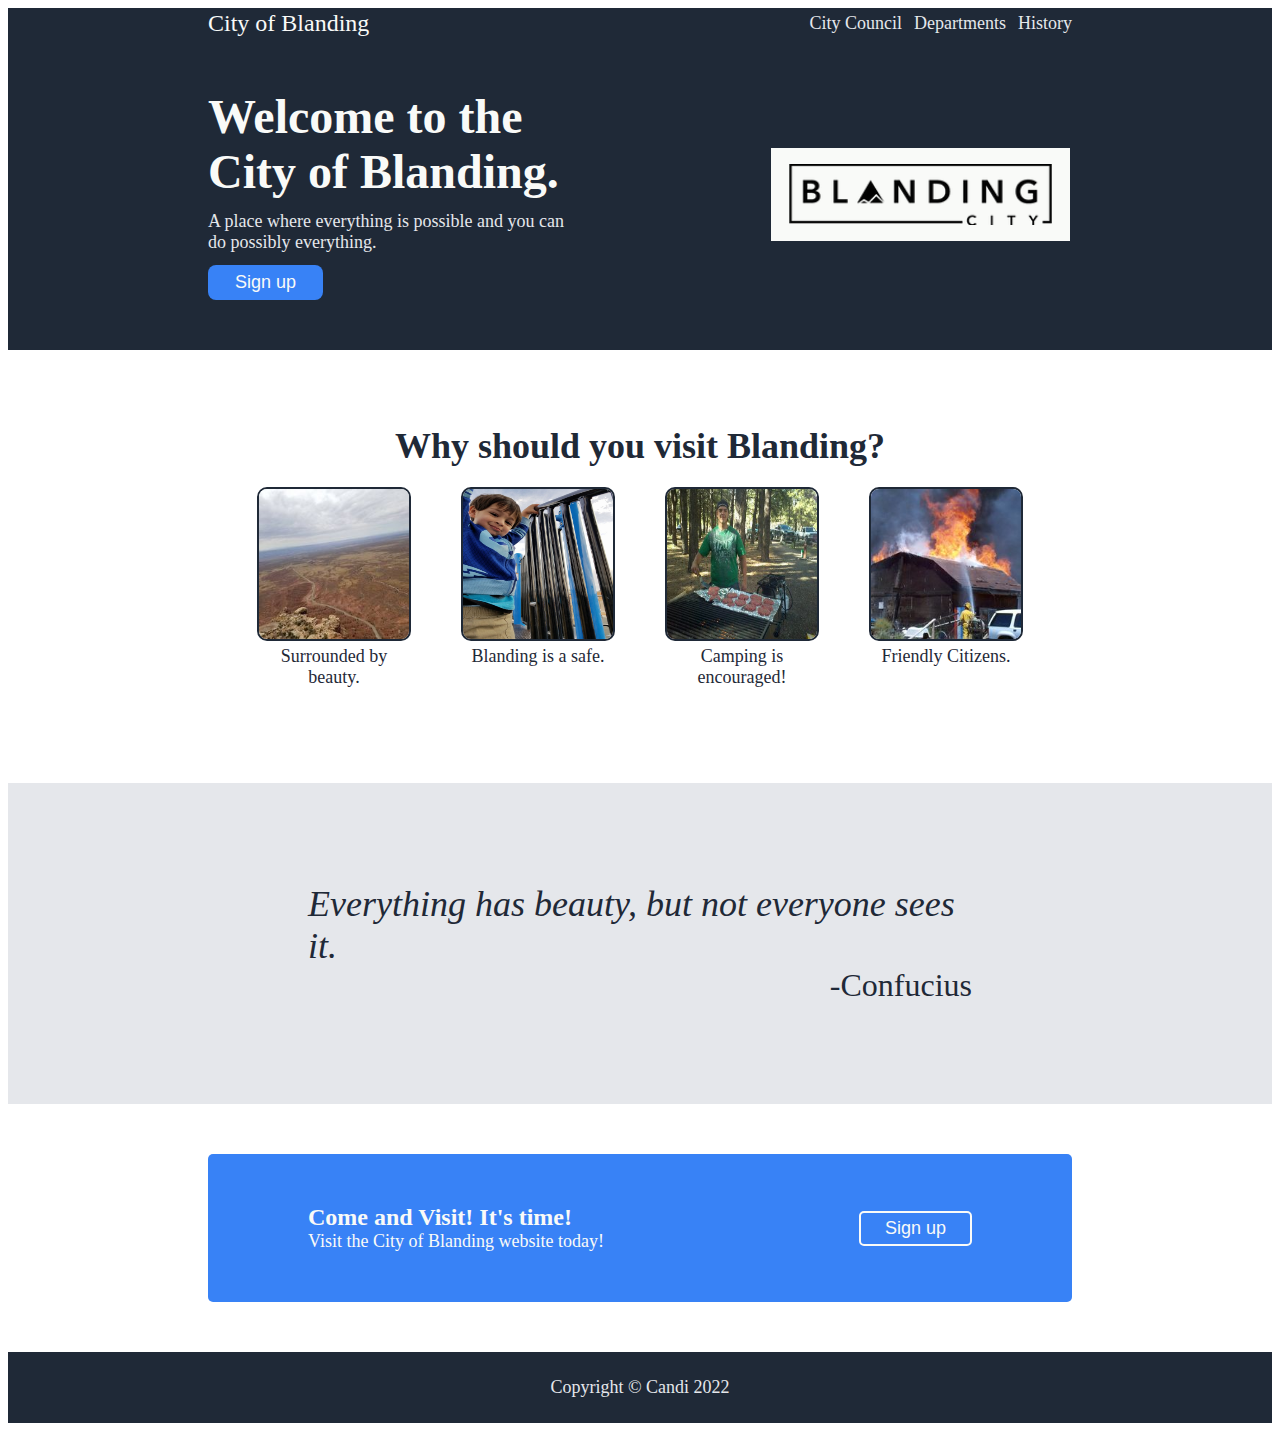
<file: index.html>
<!DOCTYPE html>
<html lang="en">
<head>
    <meta charset="UTF-8">
    <meta http-equiv="X-UA-Compatible" content="IE=edge">
    <meta name="viewport" content="width=device-width, initial-scale=1.0">
    <title>First Webpage</title>
    <link rel="stylesheet" href="style.css">
</head>
    <body>
        <div class="header">
            <div>City of Blanding</div>
            <div class="header-links">
                <a href="http://www.blanding-ut.gov/city-council">City Council</a>
                <a href="http://www.blanding-ut.gov/departments">Departments</a>
                <a href="http://www.blanding-ut.gov/about">History</a>
            </div>
        </div>
        <div class="sec-one">
            <div>
                <div class="welcome">Welcome to the City of Blanding.</div>
                <div class="welcome-text">A place where everything is possible and you can do possibly everything.</div>
                <button class="welcome-button">Sign up</button>
            </div>
            <img class="logo" src="images/black-logo.webp">
        </div>
        <div class="sec-two">
            <div class="why">Why should you visit Blanding?</div>
            <div class="info">
                <div class="sub-a">
                    <img src="images/beautiful2.jpg">
                    <div class="info-a">Surrounded by beauty.</div>
                </div>
                <div class="sub-b">
                    <img src="images/childrenplay.jpg">
                    <div class="info-b">Blanding is a safe.</div>
                </div>
                <div class="sub-c">
                    <img src="images/camping.jpg">
                    <div class="info-c">Camping is encouraged!</div>
                </div>
                <div class="sub-d">
                    <img src="images/public-service.jpg">
                    <div class="info-d">Friendly Citizens.</div>
                </div>
            </div>
        </div>
        <div class="sec-three">
            <div class="quote">Everything has beauty, but not everyone sees it.</div>
            <div class="author">-Confucius</div>
        </div>
        <div class="sec-four">
            <div class="four-a">
                <div class="action">Come and Visit! It's time!</div>
                <div class="four-text">Visit the City of Blanding website today!</div>
            </div>
            <button class="su-four">Sign up</button>
        </div>
        <div class="footer">
            Copyright &copy Candi 2022
        </div>
    </body>
</html>
</file>
<file: style.css>
html {
    display: flex;
    flex-direction: column;
}

.header {
    background-color: #1f2937;
    display: flex;
    justify-content: space-between;
    font-size: 24px;
    color: #f9faf8;
    padding: 2px 200px;
    align-items: center;

}

.header-links {
    display: flex;
    gap: 12px;
    font-size: 18px;
}

a {
    text-decoration: none;
    color: #e5e7eb;
}

.sec-one {
    display: flex;
    color: #f9faf8;
    background-color: #1f2937;
    justify-content: space-between;
    padding: 50px 200px;
    gap: 200px;
}

.welcome {
    display: flex;
    font-size: 48px;
    font-weight: 900;
}

.welcome-text {
    display: flex;
    font-size: 18px;
    color: #e5e7eb;
    margin: 12px 0;
}

.welcome-button {
    display: flex;
    background-color: #3882f6;
    border-radius: 8px;
    padding: 5px 25px;
    color: #f9faf8;
    font-size: 18px;
    border: 2px solid transparent;
}

.logo {
    width: 500px;
    height: auto;
    background-color: #f9faf8;
    padding: 16px;
    border-radius: 0;
}

.sec-two {
    display: flex;
    flex-direction: column;
    align-items: center;
    color: #1f2937;
    font-size: 36px;
    font-weight: 900;
    padding: 75px 0;
}

img {
    height: 150px;
    width: 150px;
    border: 2px solid #1f2937;
    border-radius: 10px;
    justify-content: center;
    align-self: center;
}

.info {
    display: flex;
    flex-direction: row;
    text-align: center;
    font-size: 18px;
    text-wrap: wrap;
    gap: 50px;
    padding: 20px 300px;
    font-weight: 300;
}

.sec-three {
    display: flex;
    flex-direction: column;
    align-items: center;
    background-color: #e5e7eb;
    color: #1f2937;
    font-size: 36px;
    font-style: italic;
    padding: 100px 300px;
}

.author {
    display: flex;
    align-self: flex-end;
    font-size: 32px;
    font-style: normal;
    font-weight: 500;
}

.sec-four {
    display: flex;
    background-color: #3882f6;
    padding: 50px 100px;
    margin: 50px 200px;
    justify-content: space-between;
    align-items: center;
    border-radius: 5px;
    color: #f9faf8;

}

.action {
    font-size: 24px;
    font-weight: 800;
}

.four-text {
    font-size: 18px;
}

.su-four {
    font-size: 18px;
    color: #f9faf8;
    background-color: transparent;
    border: 2px solid #f9faf8;
    border-radius: 5px;
    padding: 5px 24px;
}

.footer {
    display: flex;
    background-color: #1f2937;
    color: #e5e7eb;
    font-size: 18px;
    justify-content: center;
    align-items: center;
    padding: 25px 0;
}
</file>
